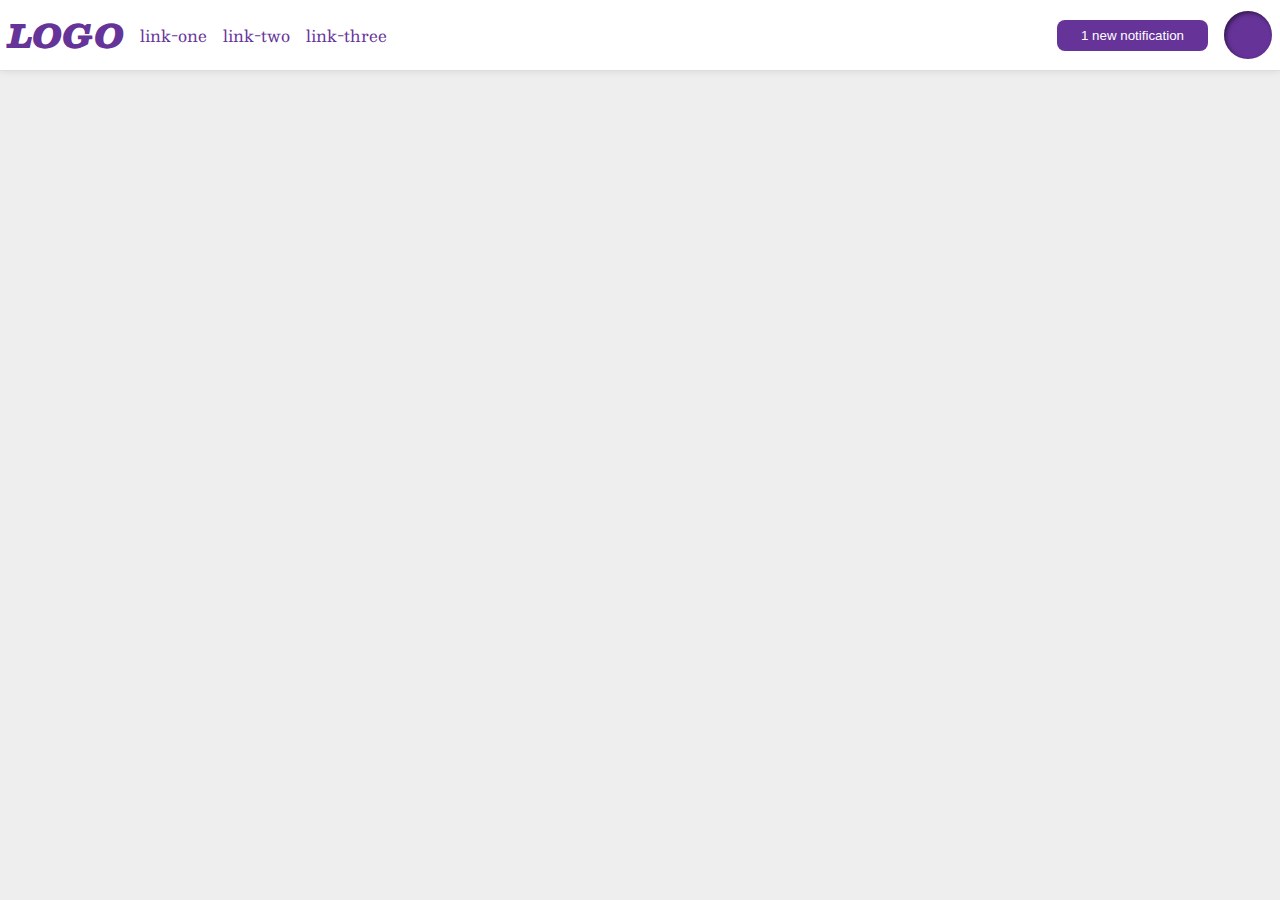
<file: foundations/flex/03-flex-header-2/index.html>
<!DOCTYPE html>
<html lang="en">
  <head>
    <meta charset="UTF-8">
    <meta http-equiv="X-UA-Compatible" content="IE=edge">
    <meta name="viewport" content="width=device-width, initial-scale=1.0">
    <title>Flex Header 2</title>
    <link rel="stylesheet" href="style.css">
  </head>
  <body>
    <div class="header">
      
      <div class="left">
      
        <div class="logo">
        LOGO
        </div> 
       <ul class="links">
        
        <li><a href="https://google.com">link-one</a></li>
        <li><a href="https://google.com">link-two</a></li>
        <li><a href="https://google.com">link-three</a></li>
       </ul>

      </div>
      

    
      
      <div class="right">
      
      <button class="notifications">
        1 new notification
      </button>
      <div class="profile-image"></div>
      </div>
    </div>
  </body>
</html>
</file>
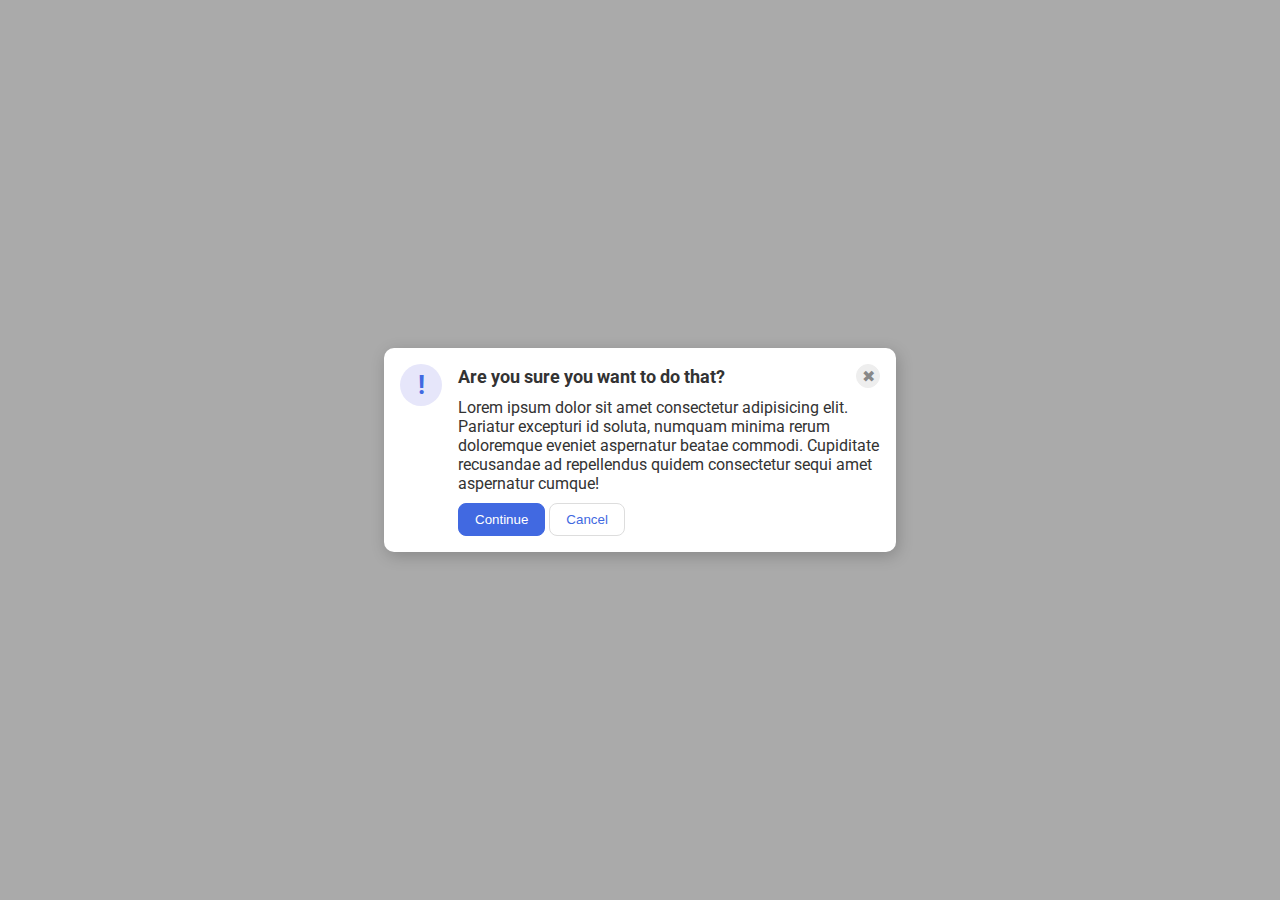
<file: foundations/flex/05-flex-modal/index.html>
<!DOCTYPE html>
<html lang="en">
  <head>
    <meta charset="UTF-8">
    <meta http-equiv="X-UA-Compatible" content="IE=edge">
    <meta name="viewport" content="width=device-width, initial-scale=1.0">
    <link rel="stylesheet" href="style.css">
    <title>Modal</title>
  </head>
  <body>
    <div class="modal">
      
      <div class="icon">!</div>

      <div class="container">

      
      <div class="header">Are you sure you want to do that?
      <button class="close-button">✖</button>
    </div>
    
      <div class="text">Lorem ipsum dolor sit amet consectetur adipisicing elit. Pariatur excepturi id soluta, numquam minima rerum doloremque eveniet aspernatur beatae commodi. Cupiditate recusandae ad repellendus quidem consectetur sequi amet aspernatur cumque!</div>
      <button class="continue">Continue</button>
      <button class="cancel">Cancel</button>
      </div>
    </div>
  </body>
</html>
</file>
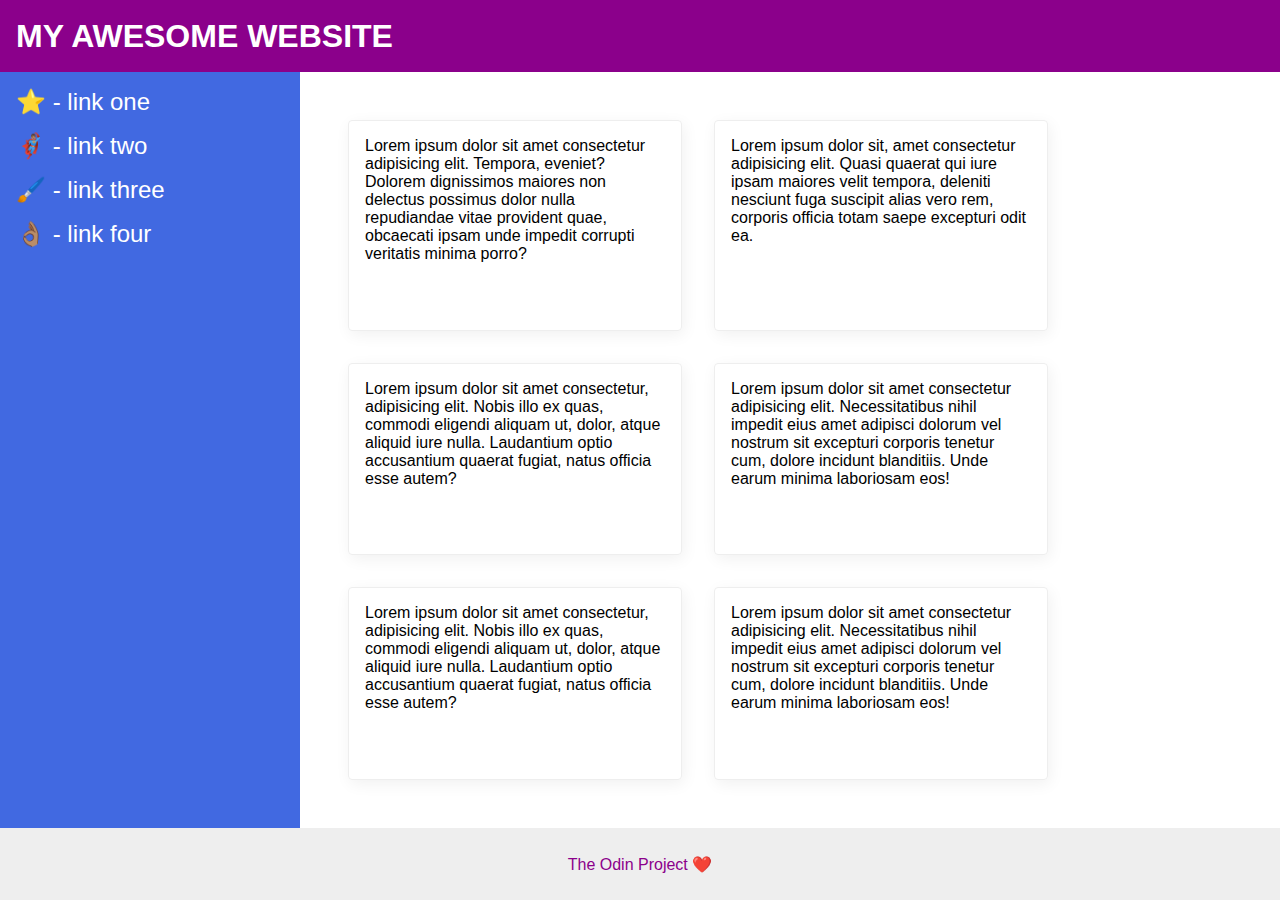
<file: foundations/flex/07-flex-layout-2/index.html>
<!DOCTYPE html>
<html lang="en">
  <head>
    <meta charset="UTF-8">
    <meta http-equiv="X-UA-Compatible" content="IE=edge">
    <meta name="viewport" content="width=device-width, initial-scale=1.0">
    <title>The Holy Grail</title>
    <link rel="stylesheet" href="style.css">
  </head>
  <body>
    <div class="header">
      MY AWESOME WEBSITE
    </div>
    
    <div class="content">
    <div class="sidebar">
      <ul>
        <li><a href="#">⭐ - link one</a></li>
        <li><a href="#">🦸🏽‍♂️ - link two</a></li>
        <li><a href="#">🖌️ - link three</a></li>
        <li><a href="#">👌🏽 - link four</a></li>
      </ul>
    </div>

    <div class="cards">

    <div class="card">Lorem ipsum dolor sit amet consectetur adipisicing elit. Tempora, eveniet? Dolorem dignissimos maiores non delectus possimus dolor nulla repudiandae vitae provident quae, obcaecati ipsam unde impedit corrupti veritatis minima porro?</div>
    <div class="card">Lorem ipsum dolor sit, amet consectetur adipisicing elit. Quasi quaerat qui iure ipsam maiores velit tempora, deleniti nesciunt fuga suscipit alias vero rem, corporis officia totam saepe excepturi odit ea.</div>
    <div class="card">Lorem ipsum dolor sit amet consectetur, adipisicing elit. Nobis illo ex quas, commodi eligendi aliquam ut, dolor, atque aliquid iure nulla. Laudantium optio accusantium quaerat fugiat, natus officia esse autem?</div>
    <div class="card">Lorem ipsum dolor sit amet consectetur adipisicing elit. Necessitatibus nihil impedit eius amet adipisci dolorum vel nostrum sit excepturi corporis tenetur cum, dolore incidunt blanditiis. Unde earum minima laboriosam eos!</div>
    <div class="card">Lorem ipsum dolor sit amet consectetur, adipisicing elit. Nobis illo ex quas, commodi eligendi aliquam ut, dolor, atque aliquid iure nulla. Laudantium optio accusantium quaerat fugiat, natus officia esse autem?</div>
    <div class="card">Lorem ipsum dolor sit amet consectetur adipisicing elit. Necessitatibus nihil impedit eius amet adipisci dolorum vel nostrum sit excepturi corporis tenetur cum, dolore incidunt blanditiis. Unde earum minima laboriosam eos!</div>
    
  </div>
    </div>
    <div class="footer">
      The Odin Project ❤️
    </div>
  </body>
</html>
</file>
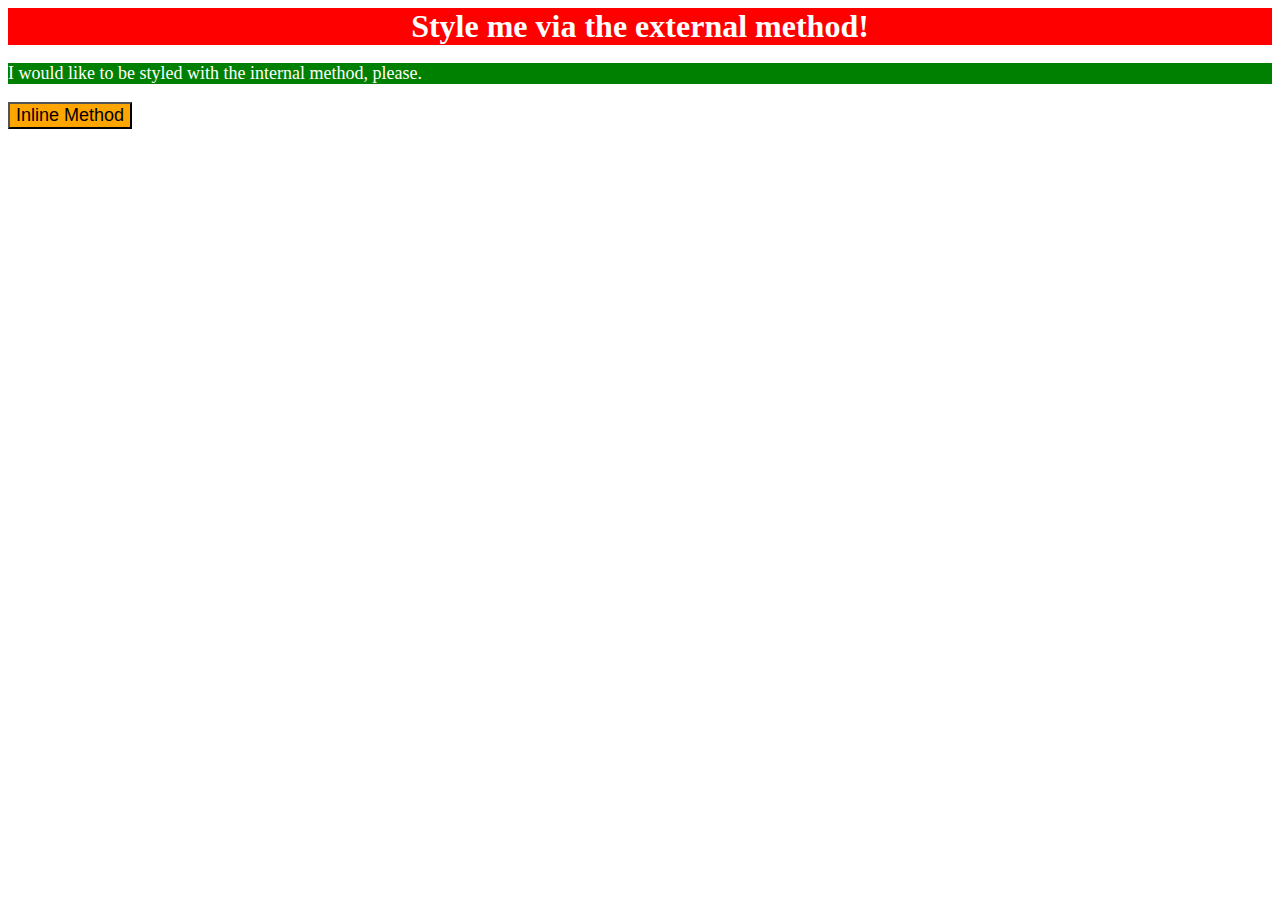
<file: foundations/intro-to-css/01-css-methods/index.html>
<!DOCTYPE html>
<html lang="en">
  <head>

    <style>

      p{

        background-color: green;
        color: white;
        font-size: 18px;
      }
    </style>
    <meta charset="UTF-8">
    <meta http-equiv="X-UA-Compatible" content="IE=edge">
    <meta name="viewport" content="width=device-width, initial-scale=1.0">
    <title>Methods for Adding CSS</title>
    <link rel="stylesheet" href="./style.css">
  </head>
  
  <body>

    <div>Style me via the external method!</div>
    <p>I would like to be styled with the internal method, please.</p>
    <button style="background-color: orange; font-size: 18px">Inline Method</button>
  </body>
</html>
</file>
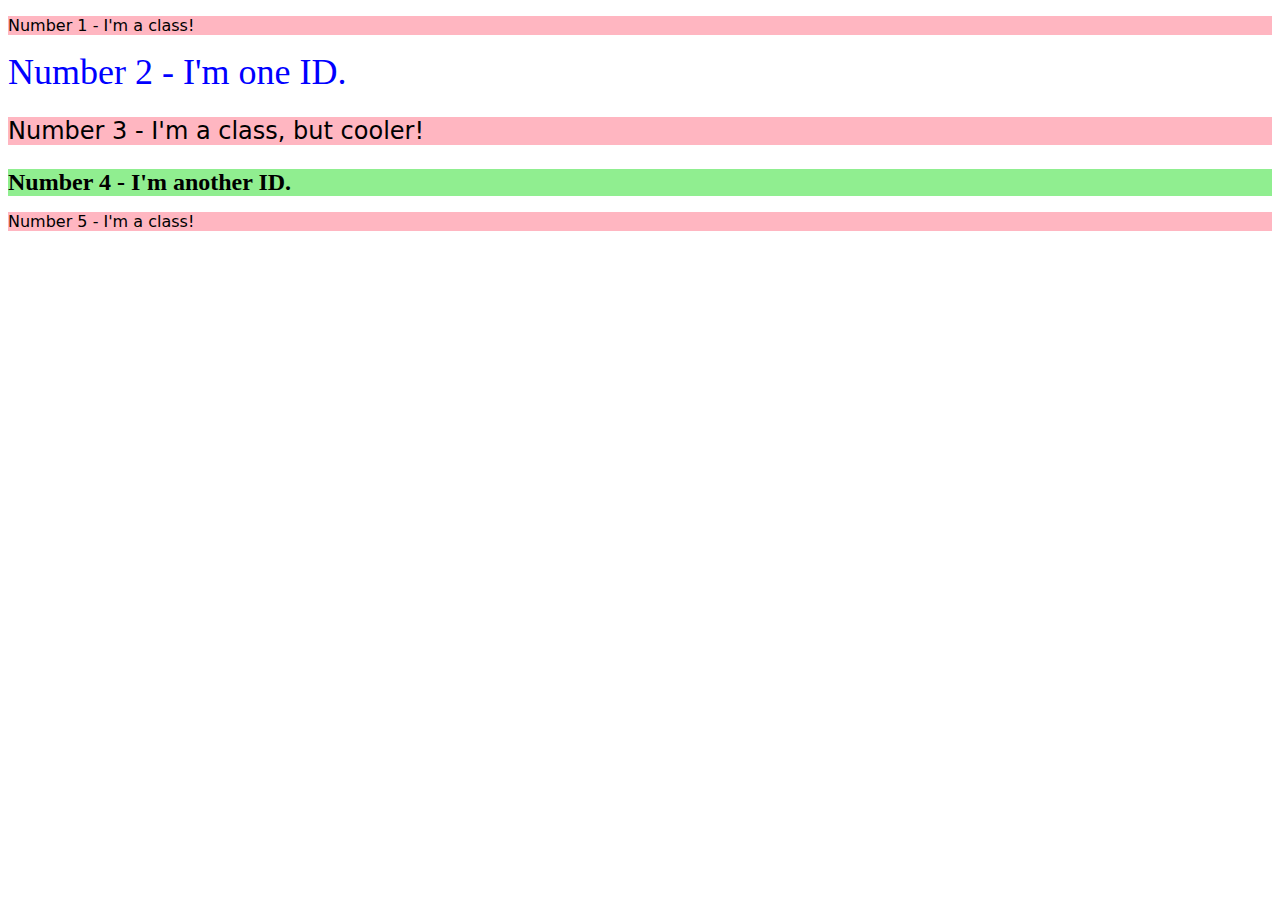
<file: foundations/intro-to-css/02-class-id-selectors/index.html>
<!DOCTYPE html>
<html lang="en">
  <head>
    <meta charset="UTF-8">
    <meta http-equiv="X-UA-Compatible" content="IE=edge">
    <meta name="viewport" content="width=device-width, initial-scale=1.0">
    <title>Class and ID Selectors</title>
    <link rel="stylesheet" href="./style.css">
  </head>
  <body>
    <p class="odd">Number 1 - I'm a class!</p>
    <div id="second">Number 2 - I'm one ID.</div>
    <p class="odd third">Number 3 - I'm a class, but cooler!</p>
    <div id="fourth">Number 4 - I'm another ID.</div>
    <p p class="odd">Number 5 - I'm a class!</p>
  </body>
</html>
</file>
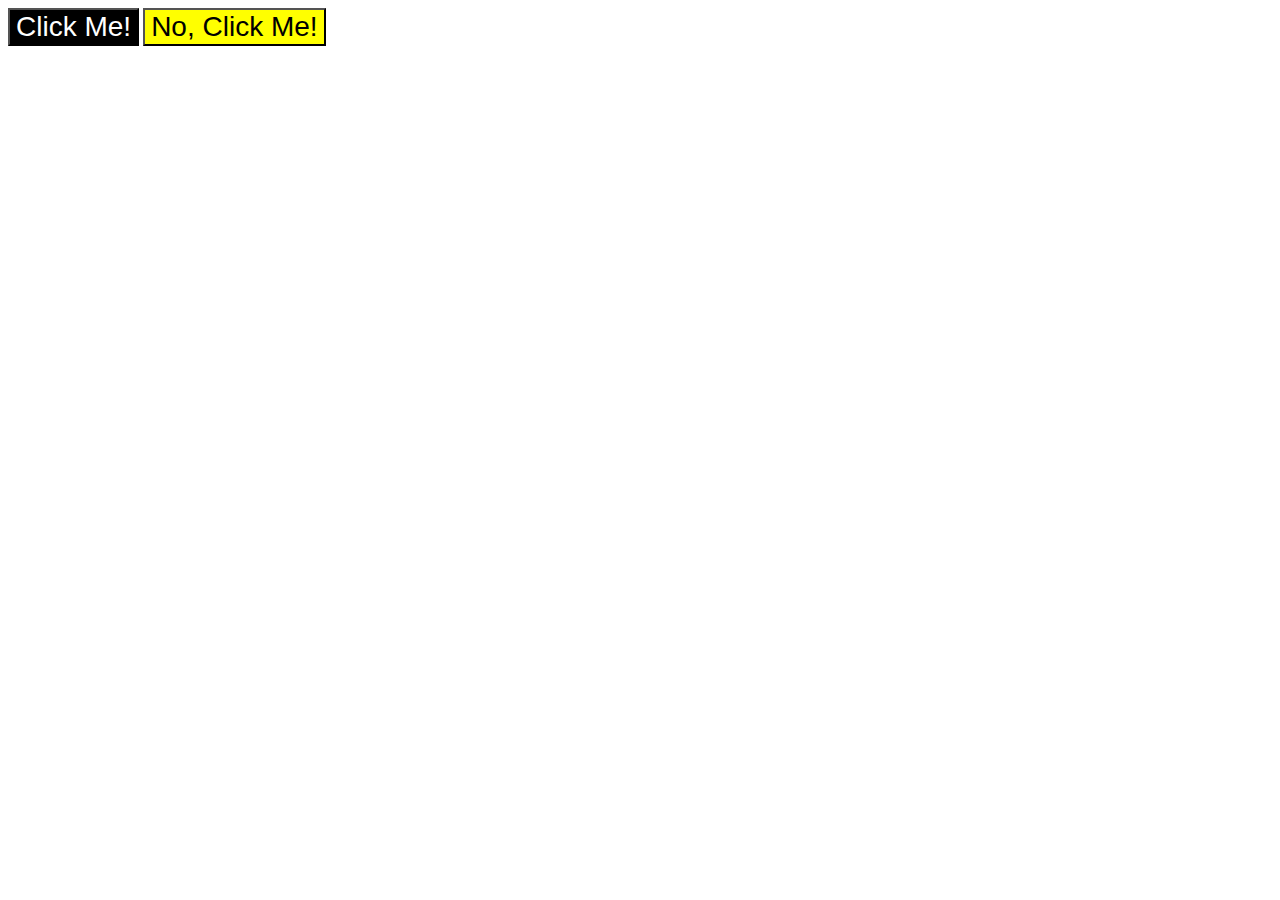
<file: foundations/intro-to-css/03-grouping-selectors/index.html>
<!DOCTYPE html>
<html lang="en">
  <head>
    <meta charset="UTF-8">
    <meta http-equiv="X-UA-Compatible" content="IE=edge">
    <meta name="viewport" content="width=device-width, initial-scale=1.0">
    <title>Grouping Selectors</title>
    <link rel="stylesheet" href="style.css">
  </head>
  <body>
    <button class="button1">Click Me!</button>
    <button class="button2">No, Click Me!</button>
  </body>
</html>
</file>
<file: foundations/flex/03-flex-header-2/style.css>
/* this is some magical font-importing.  
you'll learn about it later. */
@import url('https://fonts.googleapis.com/css2?family=Besley:ital,wght@0,400;1,900&display=swap');

body {
  margin: 0;
  background: #eee;
  font-family: Besley, serif;
  
}

.header {
  background: white;
  border-bottom: 1px solid #ddd;
  box-shadow: 0 0 8px rgba(0,0,0,.1);
  display: flex;
  padding: 8px;
  justify-content: space-between;

  
  
}

.profile-image {
  background: rebeccapurple;
  box-shadow: inset 2px 2px 4px rgba(0,0,0,.5);
  border-radius: 50%;
  width: 48px;
  height: 48px;
}

.logo {
  color: rebeccapurple;
  font-size: 32px;
  font-weight: 900;
  font-style: italic;
}



button {
  border: none;
  border-radius: 8px;
  background: rebeccapurple;
  color: white;
  padding: 8px 24px;
}

a {
  /* this removes the line under our links */
  text-decoration: none;
  color: rebeccapurple;
}

ul {
  list-style-type: none;
  display: flex;
  gap: 16px;
  margin: 0; 
  padding: 0; 
  
}

.left, .right {

  display: flex;
  gap: 16px;
  align-items: center;
  
  
}
</file>
<file: foundations/flex/05-flex-modal/style.css>
@import url('https://fonts.googleapis.com/css2?family=Roboto:wght@400;700&display=swap');

html, body {
  height: 100%;
}

body {
  font-family: Roboto, sans-serif;
  margin: 0;
  background: #aaa;
  color: #333;
  /* I'll give you this one for free lol */
  display: flex;
  align-items: center;
  justify-content: center;
}

.modal {
  background: white;
  width: 480px;
  border-radius: 10px;
  box-shadow: 2px 4px 16px rgba(0,0,0,.2);
  padding: 16px; 
  display:flex;
  gap: 16px; 
}

.icon {
  color: royalblue;
  font-size: 26px;
  font-weight: 700;
  background: lavender;
  width: 42px;
  height: 42px;
  border-radius: 50%;
  display: flex;
  align-items: center;
  justify-content: center;
  flex-shrink: 0;
}

.close-button {
  background: #eee;
  border-radius: 50%;
  color: #888;
  font-weight: 400;
  font-size: 16px;
  height: 24px;
  width: 24px;
  display: flex;
  align-items: center;
  justify-content: center;
  border: 1px solid #eee;
  padding: 0;
}

button {
  cursor: pointer;
  padding: 8px 16px;
  border-radius: 8px;
}

button.continue {
  background: royalblue;
  border: 1px solid royalblue;
  color: white;
}

button.cancel {
  background: white;
  border: 1px solid #ddd;
  color: royalblue;
}

.header{

  font-size: large;
  font-weight: bold;
  display: flex; 
  justify-content: space-between;
  margin-bottom: 10px;
  align-items: center;
}

.text{

  margin-bottom: 10px;
}
</file>
<file: foundations/flex/07-flex-layout-2/style.css>
body {
  font-family: -apple-system, BlinkMacSystemFont, 'Segoe UI', Roboto, Oxygen, Ubuntu, Cantarell, 'Open Sans', 'Helvetica Neue', sans-serif;
  margin: 0;
  min-height: 100vh;
  display:flex;
  flex-direction: column;
  
}

.header {
  height: 72px;
  background: darkmagenta;
  color: white;
  font-size: 32px;
  font-weight: 900;
  display: flex;
  align-items: center;
  padding: 0px 16px;
}

.footer {
  height: 72px;
  background: #eee;
  color: darkmagenta;
  display: flex;
  justify-content: center;
  align-items: center;
  
}

.sidebar {
  width: 300px;
  background: royalblue;
  box-sizing: border-box;
  flex-shrink: 0;
  padding: 16px;
}

.card {
  border: 1px solid #eee;
  box-shadow: 2px 4px 16px rgba(0,0,0,.06);
  border-radius: 4px;
 padding: 16px;
  width: 300px;
  
}

.content {

  display: flex;
  flex:1; 
  
  
}

ul {

  list-style: none;
  padding:0;
  margin: 0;
  
}

li {

  margin-bottom: 16px;
}

a{
  text-decoration: none;
  color: white;
  font-size: 24px;
 
  
}

.cards {

  padding: 48px;
  display: flex;
  flex-wrap: wrap;
  gap: 32px; 
   
}
</file>
<file: foundations/intro-to-css/01-css-methods/style.css>
div {

    color: white;
    background-color: red;
    font-size: 32px;
    font-weight: bold;
    text-align: center;
}
</file>
<file: foundations/intro-to-css/02-class-id-selectors/style.css>
.odd {

    background-color: #ffb6c1;
    font-family: Verdana, "DejaVu Sans", sans-serif;
}

#second {

    color: #0000ff;
    font-size: 36px;


}

.third{

    font-size: 24px;

}

#fourth{

    background-color: #90ee90;
    font-size: 24px;
    font-weight: bold;

}
</file>
<file: foundations/intro-to-css/03-grouping-selectors/style.css>
.button1, .button2{

    font-size: 28px;
    font-family: Helvetica, 'Times New Roman', sans-serif;
}

.button1 {

    background-color: black;
    color: white;
}

.button2 {

    background-color: yellow;
}
</file>
